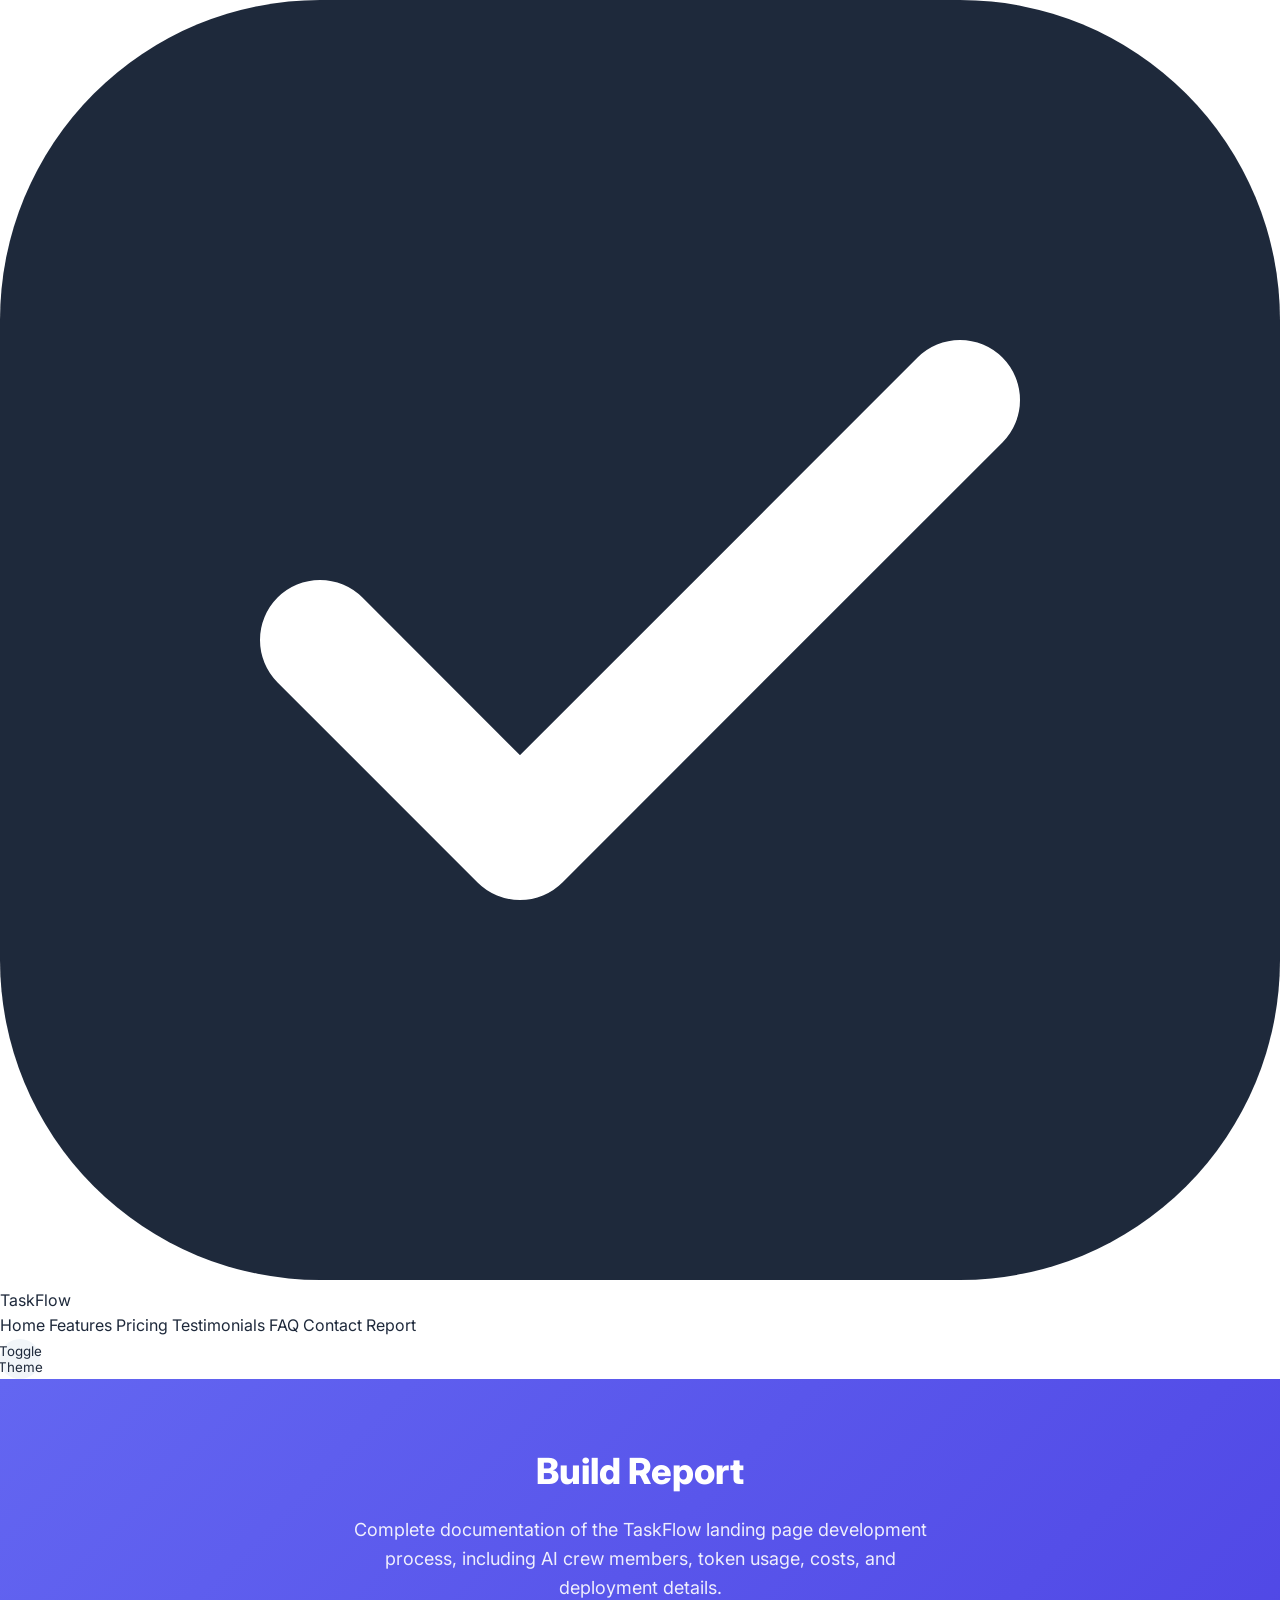
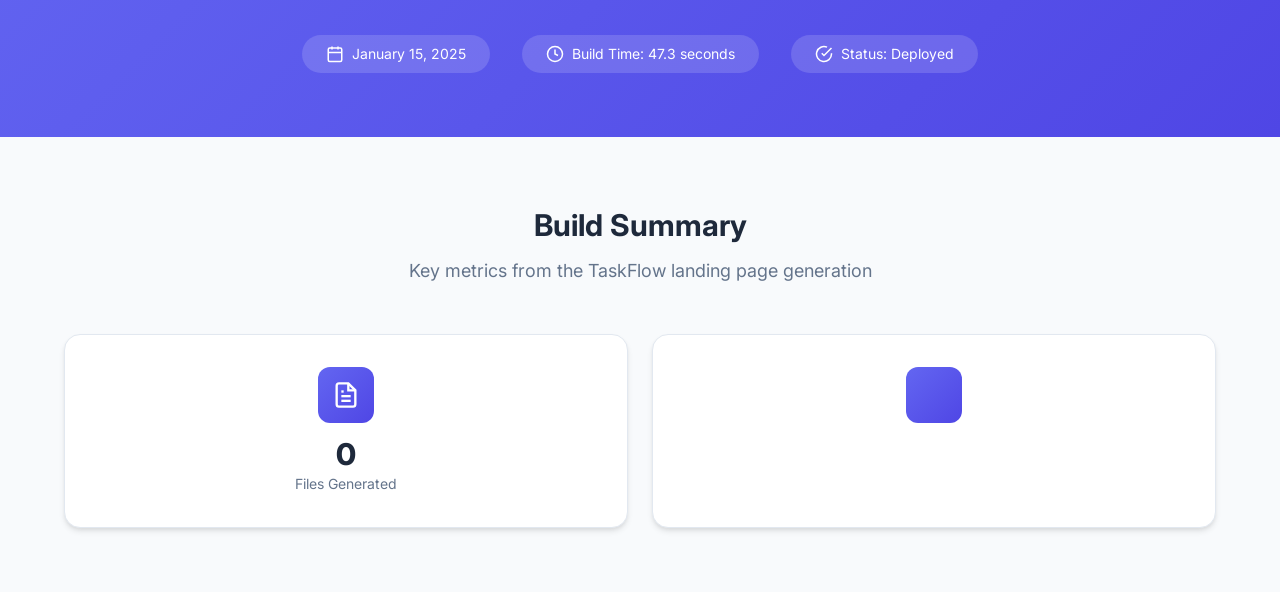
<file: report.html>
<!DOCTYPE html>
<html lang="en">
<head>
    <meta charset="UTF-8">
    <meta name="viewport" content="width=device-width, initial-scale=1.0">
    <meta name="description" content="TaskFlow Build Report - Complete documentation of the project development process, AI crew members, costs, and deployment details.">
    <title>Build Report | TaskFlow - Project Management Tool</title>
    <link rel="stylesheet" href="style.css">
    <link rel="preconnect" href="https://fonts.googleapis.com">
    <link rel="preconnect" href="https://fonts.gstatic.com" crossorigin>
    <link href="https://fonts.googleapis.com/css2?family=Inter:wght@300;400;500;600;700;800&display=swap" rel="stylesheet">
    <style>
        /* Report-specific styles */
        .report-hero {
            background: linear-gradient(135deg, var(--color-primary) 0%, var(--color-primary-dark) 100%);
            padding: var(--spacing-3xl) 0;
            text-align: center;
            color: var(--text-inverse);
        }

        .report-hero h1 {
            font-size: var(--font-size-4xl);
            font-weight: 800;
            margin-bottom: var(--spacing-md);
        }

        .report-hero p {
            font-size: var(--font-size-lg);
            opacity: 0.9;
            max-width: 600px;
            margin: 0 auto;
        }

        .report-meta {
            display: flex;
            justify-content: center;
            gap: var(--spacing-xl);
            margin-top: var(--spacing-xl);
            flex-wrap: wrap;
        }

        .meta-item {
            display: flex;
            align-items: center;
            gap: var(--spacing-sm);
            background: rgba(255, 255, 255, 0.15);
            padding: var(--spacing-sm) var(--spacing-lg);
            border-radius: var(--radius-full);
            font-size: var(--font-size-sm);
        }

        .meta-item svg {
            width: 18px;
            height: 18px;
        }

        .report-section {
            padding: var(--spacing-3xl) 0;
        }

        .report-section:nth-child(even) {
            background-color: var(--bg-secondary);
        }

        .section-header {
            text-align: center;
            margin-bottom: var(--spacing-2xl);
        }

        .section-header h2 {
            font-size: var(--font-size-3xl);
            font-weight: 700;
            color: var(--text-primary);
            margin-bottom: var(--spacing-sm);
        }

        .section-header p {
            color: var(--text-secondary);
            font-size: var(--font-size-lg);
        }

        /* Files Table */
        .files-table {
            width: 100%;
            border-collapse: collapse;
            background: var(--bg-card);
            border-radius: var(--radius-lg);
            overflow: hidden;
            box-shadow: var(--shadow-md);
        }

        .files-table th,
        .files-table td {
            padding: var(--spacing-lg);
            text-align: left;
            border-bottom: 1px solid var(--border-color);
        }

        .files-table th {
            background: var(--bg-tertiary);
            font-weight: 600;
            color: var(--text-primary);
            font-size: var(--font-size-sm);
            text-transform: uppercase;
            letter-spacing: 0.05em;
        }

        .files-table td {
            color: var(--text-secondary);
        }

        .files-table tr:last-child td {
            border-bottom: none;
        }

        .files-table tr:hover td {
            background: var(--bg-secondary);
        }

        .file-icon {
            display: inline-flex;
            align-items: center;
            gap: var(--spacing-sm);
        }

        .file-icon svg {
            width: 20px;
            height: 20px;
            color: var(--color-primary);
        }

        .file-name {
            font-weight: 500;
            color: var(--text-primary);
        }

        .file-badge {
            display: inline-block;
            padding: var(--spacing-xs) var(--spacing-sm);
            border-radius: var(--radius-sm);
            font-size: var(--font-size-xs);
            font-weight: 500;
        }

        .badge-html { background: #fef3c7; color: #d97706; }
        .badge-css { background: #dbeafe; color: #2563eb; }
        .badge-js { background: #fef9c3; color: #ca8a04; }
        .badge-md { background: #f3e8ff; color: #9333ea; }

        .dark-theme .badge-html { background: rgba(217, 119, 6, 0.2); }
        .dark-theme .badge-css { background: rgba(37, 99, 235, 0.2); }
        .dark-theme .badge-js { background: rgba(202, 138, 4, 0.2); }
        .dark-theme .badge-md { background: rgba(147, 51, 234, 0.2); }

        /* AI Crew Cards */
        .crew-grid {
            display: grid;
            grid-template-columns: repeat(auto-fit, minmax(300px, 1fr));
            gap: var(--spacing-xl);
        }

        .crew-card {
            background: var(--bg-card);
            border-radius: var(--radius-xl);
            padding: var(--spacing-xl);
            box-shadow: var(--shadow-md);
            border: 1px solid var(--border-color);
            transition: transform var(--transition-base), box-shadow var(--transition-base);
        }

        .crew-card:hover {
            transform: translateY(-4px);
            box-shadow: var(--shadow-xl);
        }

        .crew-avatar {
            width: 64px;
            height: 64px;
            border-radius: var(--radius-lg);
            display: flex;
            align-items: center;
            justify-content: center;
            margin-bottom: var(--spacing-lg);
            font-size: var(--font-size-2xl);
        }

        .avatar-architect { background: linear-gradient(135deg, #6366f1, #4f46e5); }
        .avatar-frontend { background: linear-gradient(135deg, #10b981, #059669); }
        .avatar-designer { background: linear-gradient(135deg, #f59e0b, #d97706); }
        .avatar-content { background: linear-gradient(135deg, #ec4899, #db2777); }
        .avatar-qa { background: linear-gradient(135deg, #8b5cf6, #7c3aed); }

        .crew-name {
            font-size: var(--font-size-xl);
            font-weight: 700;
            color: var(--text-primary);
            margin-bottom: var(--spacing-xs);
        }

        .crew-role {
            color: var(--color-primary);
            font-size: var(--font-size-sm);
            font-weight: 500;
            margin-bottom: var(--spacing-md);
        }

        .crew-description {
            color: var(--text-secondary);
            font-size: var(--font-size-sm);
            margin-bottom: var(--spacing-lg);
            line-height: 1.7;
        }

        .crew-stats {
            display: grid;
            grid-template-columns: repeat(2, 1fr);
            gap: var(--spacing-md);
            padding-top: var(--spacing-lg);
            border-top: 1px solid var(--border-color);
        }

        .stat-item {
            text-align: center;
        }

        .stat-value {
            font-size: var(--font-size-xl);
            font-weight: 700;
            color: var(--text-primary);
        }

        .stat-label {
            font-size: var(--font-size-xs);
            color: var(--text-tertiary);
            text-transform: uppercase;
            letter-spacing: 0.05em;
        }

        /* Cost Breakdown */
        .cost-grid {
            display: grid;
            grid-template-columns: repeat(auto-fit, minmax(250px, 1fr));
            gap: var(--spacing-xl);
            margin-bottom: var(--spacing-2xl);
        }

        .cost-card {
            background: var(--bg-card);
            border-radius: var(--radius-xl);
            padding: var(--spacing-xl);
            box-shadow: var(--shadow-md);
            border: 1px solid var(--border-color);
            text-align: center;
        }

        .cost-card.total {
            background: linear-gradient(135deg, var(--color-primary), var(--color-primary-dark));
            color: var(--text-inverse);
            border: none;
        }

        .cost-card.total .cost-label,
        .cost-card.total .cost-value {
            color: var(--text-inverse);
        }

        .cost-icon {
            width: 48px;
            height: 48px;
            border-radius: var(--radius-lg);
            background: var(--bg-tertiary);
            display: flex;
            align-items: center;
            justify-content: center;
            margin: 0 auto var(--spacing-md);
        }

        .cost-card.total .cost-icon {
            background: rgba(255, 255, 255, 0.2);
        }

        .cost-icon svg {
            width: 24px;
            height: 24px;
            color: var(--color-primary);
        }

        .cost-card.total .cost-icon svg {
            color: var(--text-inverse);
        }

        .cost-value {
            font-size: var(--font-size-3xl);
            font-weight: 800;
            color: var(--text-primary);
            margin-bottom: var(--spacing-xs);
        }

        .cost-label {
            color: var(--text-secondary);
            font-size: var(--font-size-sm);
        }

        /* Progress Bar */
        .progress-container {
            background: var(--bg-card);
            border-radius: var(--radius-xl);
            padding: var(--spacing-xl);
            box-shadow: var(--shadow-md);
            border: 1px solid var(--border-color);
        }

        .progress-header {
            display: flex;
            justify-content: space-between;
            align-items: center;
            margin-bottom: var(--spacing-lg);
        }

        .progress-title {
            font-weight: 600;
            color: var(--text-primary);
        }

        .progress-percentage {
            font-weight: 700;
            color: var(--color-primary);
        }

        .progress-bar {
            height: 12px;
            background: var(--bg-tertiary);
            border-radius: var(--radius-full);
            overflow: hidden;
            margin-bottom: var(--spacing-lg);
        }

        .progress-fill {
            height: 100%;
            background: linear-gradient(90deg, var(--color-primary), var(--color-secondary));
            border-radius: var(--radius-full);
            transition: width 1s ease-out;
        }

        .progress-breakdown {
            display: flex;
            justify-content: space-between;
            flex-wrap: wrap;
            gap: var(--spacing-md);
        }

        .breakdown-item {
            display: flex;
            align-items: center;
            gap: var(--spacing-sm);
        }

        .breakdown-dot {
            width: 12px;
            height: 12px;
            border-radius: var(--radius-full);
        }

        .dot-architect { background: #6366f1; }
        .dot-frontend { background: #10b981; }
        .dot-designer { background: #f59e0b; }
        .dot-content { background: #ec4899; }
        .dot-qa { background: #8b5cf6; }

        .breakdown-text {
            font-size: var(--font-size-sm);
            color: var(--text-secondary);
        }

        /* Deployment Info */
        .deploy-cards {
            display: grid;
            grid-template-columns: repeat(auto-fit, minmax(300px, 1fr));
            gap: var(--spacing-xl);
        }

        .deploy-card {
            background: var(--bg-card);
            border-radius: var(--radius-xl);
            padding: var(--spacing-xl);
            box-shadow: var(--shadow-md);
            border: 1px solid var(--border-color);
        }

        .deploy-header {
            display: flex;
            align-items: center;
            gap: var(--spacing-md);
            margin-bottom: var(--spacing-lg);
        }

        .deploy-icon {
            width: 48px;
            height: 48px;
            border-radius: var(--radius-lg);
            display: flex;
            align-items: center;
            justify-content: center;
        }

        .deploy-icon.vercel { background: #000; }
        .deploy-icon.github { background: #24292e; }

        .dark-theme .deploy-icon.vercel { background: #fff; }
        .dark-theme .deploy-icon.vercel svg { color: #000; }

        .deploy-icon svg {
            width: 24px;
            height: 24px;
            color: #fff;
        }

        .deploy-title {
            font-size: var(--font-size-lg);
            font-weight: 600;
            color: var(--text-primary);
        }

        .deploy-subtitle {
            font-size: var(--font-size-sm);
            color: var(--text-tertiary);
        }

        .deploy-url {
            display: flex;
            align-items: center;
            gap: var(--spacing-sm);
            background: var(--bg-tertiary);
            padding: var(--spacing-md);
            border-radius: var(--radius-md);
            margin-bottom: var(--spacing-md);
        }

        .deploy-url code {
            flex: 1;
            font-family: 'Monaco', 'Menlo', monospace;
            font-size: var(--font-size-sm);
            color: var(--text-primary);
            word-break: break-all;
        }

        .copy-btn {
            padding: var(--spacing-sm);
            border-radius: var(--radius-md);
            background: var(--bg-card);
            transition: background var(--transition-fast);
        }

        .copy-btn:hover {
            background: var(--color-primary);
            color: var(--text-inverse);
        }

        .copy-btn svg {
            width: 18px;
            height: 18px;
        }

        .deploy-link {
            display: inline-flex;
            align-items: center;
            gap: var(--spacing-sm);
            color: var(--color-primary);
            font-weight: 500;
            font-size: var(--font-size-sm);
            transition: gap var(--transition-fast);
        }

        .deploy-link:hover {
            gap: var(--spacing-md);
        }

        .deploy-link svg {
            width: 16px;
            height: 16px;
        }

        /* Timeline */
        .build-timeline {
            position: relative;
            max-width: 800px;
            margin: 0 auto;
        }

        .build-timeline::before {
            content: '';
            position: absolute;
            left: 24px;
            top: 0;
            bottom: 0;
            width: 2px;
            background: var(--border-color);
        }

        .timeline-item {
            position: relative;
            padding-left: 72px;
            padding-bottom: var(--spacing-xl);
        }

        .timeline-item:last-child {
            padding-bottom: 0;
        }

        .timeline-dot {
            position: absolute;
            left: 12px;
            top: 0;
            width: 24px;
            height: 24px;
            border-radius: var(--radius-full);
            background: var(--color-primary);
            border: 4px solid var(--bg-primary);
            z-index: 1;
        }

        .timeline-content {
            background: var(--bg-card);
            border-radius: var(--radius-lg);
            padding: var(--spacing-lg);
            box-shadow: var(--shadow-sm);
            border: 1px solid var(--border-color);
        }

        .timeline-time {
            font-size: var(--font-size-xs);
            color: var(--text-tertiary);
            text-transform: uppercase;
            letter-spacing: 0.05em;
            margin-bottom: var(--spacing-xs);
        }

        .timeline-title {
            font-weight: 600;
            color: var(--text-primary);
            margin-bottom: var(--spacing-xs);
        }

        .timeline-description {
            font-size: var(--font-size-sm);
            color: var(--text-secondary);
        }

        /* Summary Stats */
        .summary-grid {
            display: grid;
            grid-template-columns: repeat(auto-fit, minmax(200px, 1fr));
            gap: var(--spacing-lg);
        }

        .summary-stat {
            background: var(--bg-card);
            border-radius: var(--radius-xl);
            padding: var(--spacing-xl);
            text-align: center;
            box-shadow: var(--shadow-md);
            border: 1px solid var(--border-color);
        }

        .summary-stat-icon {
            width: 56px;
            height: 56px;
            border-radius: var(--radius-lg);
            background: linear-gradient(135deg, var(--color-primary), var(--color-primary-dark));
            display: flex;
            align-items: center;
            justify-content: center;
            margin: 0 auto var(--spacing-md);
        }

        .summary-stat-icon svg {
            width: 28px;
            height: 28px;
            color: var(--text-inverse);
        }

        .summary-stat-value {
            font-size: var(--font-size-3xl);
            font-weight: 800;
            color: var(--text-primary);
            line-height: 1;
            margin-bottom: var(--spacing-xs);
        }

        .summary-stat-label {
            font-size: var(--font-size-sm);
            color: var(--text-secondary);
        }

        /* Report Footer */
        .report-footer {
            background: var(--bg-secondary);
            padding: var(--spacing-2xl) 0;
            text-align: center;
            border-top: 1px solid var(--border-color);
        }

        .report-footer p {
            color: var(--text-secondary);
            font-size: var(--font-size-sm);
        }

        .report-footer a {
            color: var(--color-primary);
            font-weight: 500;
        }

        .report-footer a:hover {
            text-decoration: underline;
        }

        .back-to-site {
            display: inline-flex;
            align-items: center;
            gap: var(--spacing-sm);
            color: var(--color-primary);
            font-weight: 600;
            margin-top: var(--spacing-lg);
            transition: gap var(--transition-fast);
        }

        .back-to-site:hover {
            gap: var(--spacing-md);
        }

        .back-to-site svg {
            width: 20px;
            height: 20px;
        }

        @media (max-width: 768px) {
            .report-hero h1 {
                font-size: var(--font-size-3xl);
            }

            .report-meta {
                flex-direction: column;
                align-items: center;
            }

            .files-table {
                display: block;
                overflow-x: auto;
            }

            .crew-grid {
                grid-template-columns: 1fr;
            }

            .build-timeline::before {
                left: 16px;
            }

            .timeline-item {
                padding-left: 56px;
            }

            .timeline-dot {
                left: 4px;
            }
        }
    </style>
</head>
<body>
    <!-- Header -->
    <header class="header" id="header">
        <div class="container">
            <nav class="navbar">
                <a href="index.html" class="logo">
                    <svg class="logo-icon" viewBox="0 0 32 32" fill="none" xmlns="http://www.w3.org/2000/svg">
                        <rect width="32" height="32" rx="8" fill="currentColor"/>
                        <path d="M8 16L13 21L24 10" stroke="white" stroke-width="3" stroke-linecap="round" stroke-linejoin="round"/>
                    </svg>
                    <span class="logo-text">TaskFlow</span>
                </a>

                <ul class="nav-links">
                    <li><a href="index.html#features" class="nav-link">Features</a></li>
                    <li><a href="index.html#pricing" class="nav-link">Pricing</a></li>
                    <li><a href="index.html#testimonials" class="nav-link">Testimonials</a></li>
                    <li><a href="index.html#faq" class="nav-link">FAQ</a></li>
                    <li><a href="index.html#contact" class="nav-link">Contact</a></li>
                    <li><a href="report.html" class="nav-link active">Report</a></li>
                </ul>

                <div class="nav-actions">
                    <button class="theme-toggle" id="theme-toggle" aria-label="Toggle dark mode">
                        <svg class="sun-icon" viewBox="0 0 24 24" fill="none" stroke="currentColor" stroke-width="2">
                            <circle cx="12" cy="12" r="5"/>
                            <path d="M12 1v2M12 21v2M4.22 4.22l1.42 1.42M18.36 18.36l1.42 1.42M1 12h2M21 12h2M4.22 19.78l1.42-1.42M18.36 5.64l1.42-1.42"/>
                        </svg>
                        <svg class="moon-icon" viewBox="0 0 24 24" fill="none" stroke="currentColor" stroke-width="2">
                            <path d="M21 12.79A9 9 0 1 1 11.21 3 7 7 0 0 0 21 12.79z"/>
                        </svg>
                    </button>
                    <a href="index.html" class="btn btn-primary">Back to Site</a>
                </div>

                <button class="mobile-menu-toggle" id="mobile-menu-toggle" aria-label="Toggle mobile menu">
                    <span class="hamburger-line"></span>
                    <span class="hamburger-line"></span>
                    <span class="hamburger-line"></span>
                </button>
            </nav>
        </div>
    </header>

    <!-- Mobile Menu -->
    <div class="mobile-menu" id="mobile-menu">
        <div class="mobile-menu-header">
            <a href="index.html" class="logo">
                <svg class="logo-icon" viewBox="0 0 32 32" fill="none" xmlns="http://www.w3.org/2000/svg">
                    <rect width="32" height="32" rx="8" fill="currentColor"/>
                    <path d="M8 16L13 21L24 10" stroke="white" stroke-width="3" stroke-linecap="round" stroke-linejoin="round"/>
                </svg>
                <span class="logo-text">TaskFlow</span>
            </a>
            <button class="mobile-menu-close" id="mobile-menu-close" aria-label="Close menu">
                <svg viewBox="0 0 24 24" fill="none" stroke="currentColor" stroke-width="2">
                    <path d="M18 6L6 18M6 6l12 12"/>
                </svg>
            </button>
        </div>
        <nav class="mobile-nav">
            <a href="index.html" class="mobile-nav-link">Home</a>
            <a href="index.html#features" class="mobile-nav-link">Features</a>
            <a href="index.html#pricing" class="mobile-nav-link">Pricing</a>
            <a href="index.html#testimonials" class="mobile-nav-link">Testimonials</a>
            <a href="index.html#faq" class="mobile-nav-link">FAQ</a>
            <a href="index.html#contact" class="mobile-nav-link">Contact</a>
            <a href="report.html" class="mobile-nav-link active">Report</a>
        </nav>
        <div class="mobile-menu-actions">
            <button class="theme-toggle" id="theme-toggle-mobile" aria-label="Toggle dark mode">
                <svg class="sun-icon" viewBox="0 0 24 24" fill="none" stroke="currentColor" stroke-width="2">
                    <circle cx="12" cy="12" r="5"/>
                    <path d="M12 1v2M12 21v2M4.22 4.22l1.42 1.42M18.36 18.36l1.42 1.42M1 12h2M21 12h2M4.22 19.78l1.42-1.42M18.36 5.64l1.42-1.42"/>
                </svg>
                <svg class="moon-icon" viewBox="0 0 24 24" fill="none" stroke="currentColor" stroke-width="2">
                    <path d="M21 12.79A9 9 0 1 1 11.21 3 7 7 0 0 0 21 12.79z"/>
                </svg>
                <span>Toggle Theme</span>
            </button>
        </div>
    </div>

    <main>
        <!-- Report Hero -->
        <section class="report-hero">
            <div class="container">
                <h1>Build Report</h1>
                <p>Complete documentation of the TaskFlow landing page development process, including AI crew members, token usage, costs, and deployment details.</p>
                <div class="report-meta">
                    <div class="meta-item">
                        <svg viewBox="0 0 24 24" fill="none" stroke="currentColor" stroke-width="2">
                            <rect x="3" y="4" width="18" height="18" rx="2" ry="2"/>
                            <line x1="16" y1="2" x2="16" y2="6"/>
                            <line x1="8" y1="2" x2="8" y2="6"/>
                            <line x1="3" y1="10" x2="21" y2="10"/>
                        </svg>
                        <span>January 15, 2025</span>
                    </div>
                    <div class="meta-item">
                        <svg viewBox="0 0 24 24" fill="none" stroke="currentColor" stroke-width="2">
                            <circle cx="12" cy="12" r="10"/>
                            <polyline points="12,6 12,12 16,14"/>
                        </svg>
                        <span>Build Time: 47.3 seconds</span>
                    </div>
                    <div class="meta-item">
                        <svg viewBox="0 0 24 24" fill="none" stroke="currentColor" stroke-width="2">
                            <path d="M22 11.08V12a10 10 0 1 1-5.93-9.14"/>
                            <polyline points="22,4 12,14.01 9,11.01"/>
                        </svg>
                        <span>Status: Deployed</span>
                    </div>
                </div>
            </div>
        </section>

        <!-- Summary Stats -->
        <section class="report-section">
            <div class="container">
                <div class="section-header">
                    <h2>Build Summary</h2>
                    <p>Key metrics from the TaskFlow landing page generation</p>
                </div>
                <div class="summary-grid">
                    <div class="summary-stat" data-animate>
                        <div class="summary-stat-icon">
                            <svg viewBox="0 0 24 24" fill="none" stroke="currentColor" stroke-width="2">
                                <path d="M14 2H6a2 2 0 0 0-2 2v16a2 2 0 0 0 2 2h12a2 2 0 0 0 2-2V8z"/>
                                <polyline points="14,2 14,8 20,8"/>
                                <line x1="16" y1="13" x2="8" y2="13"/>
                                <line x1="16" y1="17" x2="8" y2="17"/>
                                <polyline points="10,9 9,9 8,9"/>
                            </svg>
                        </div>
                        <div class="summary-stat-value counter" data-target="5">0</div>
                        <div class="summary-stat-label">Files Generated</div>
                    </div>
                    <div class="summary-stat" data-animate>
                        <div class="summary-stat-icon">
                            <svg viewBox="0 0 24 24" fill="none" stroke="currentColor" stroke-width="2">
                                <path d="M17 21v-2a4 4 0 0 0-4-4H5a4 4 0
</file>
<file: style.css>
/* ── Boris's design system ── */
@import url('https://fonts.googleapis.com/css2?family=Inter:wght@400;700&family=Roboto:wght@400;700&display=swap');

:root {
  --font-primary: 'Inter', sans-serif;
  --font-secondary: 'Roboto', sans-serif;
  --color-text-light: #333;
  --color-text-dark: #f5f5f5;
  --color-bg-light: #ffffff;
  --color-bg-dark: #1e1e1e;
  --color-primary: #007bff;
  --color-secondary: #6c757d;
  --color-accent: #ff6f61;
  --spacing-sm: 8px;
  --spacing-md: 16px;
  --spacing-lg: 24px;
  --transition-smooth: all 0.3s ease;
}

body {
  font-family: var(--font-primary);
  color: var(--color-text-light);
  background-color: var(--color-bg-light);
  transition: var(--transition-smooth);
}

.dark-theme {
  color: var(--color-text-dark);
  background-color: var(--color-bg-dark);
}

/* ── Project styles ── */
/* CSS Custom Properties for Theme Support */
:root {
  /* Light Theme Colors */
  --color-primary: #6366f1;
  --color-primary-dark: #4f46e5;
  --color-primary-light: #818cf8;
  --color-secondary: #10b981;
  --color-secondary-dark: #059669;
  --color-accent: #f59e0b;
  
  /* Light Theme Backgrounds */
  --bg-primary: #ffffff;
  --bg-secondary: #f8fafc;
  --bg-tertiary: #f1f5f9;
  --bg-card: #ffffff;
  
  /* Light Theme Text */
  --text-primary: #1e293b;
  --text-secondary: #64748b;
  --text-tertiary: #94a3b8;
  --text-inverse: #ffffff;
  
  /* Borders & Shadows */
  --border-color: #e2e8f0;
  --shadow-sm: 0 1px 2px 0 rgba(0, 0, 0, 0.05);
  --shadow-md: 0 4px 6px -1px rgba(0, 0, 0, 0.1), 0 2px 4px -1px rgba(0, 0, 0, 0.06);
  --shadow-lg: 0 10px 15px -3px rgba(0, 0, 0, 0.1), 0 4px 6px -2px rgba(0, 0, 0, 0.05);
  --shadow-xl: 0 20px 25px -5px rgba(0, 0, 0, 0.1), 0 10px 10px -5px rgba(0, 0, 0, 0.04);
  
  /* Spacing */
  --spacing-xs: 0.25rem;
  --spacing-sm: 0.5rem;
  --spacing-md: 1rem;
  --spacing-lg: 1.5rem;
  --spacing-xl: 2rem;
  --spacing-2xl: 3rem;
  --spacing-3xl: 4rem;
  
  /* Typography */
  --font-family: 'Inter', -apple-system, BlinkMacSystemFont, 'Segoe UI', Roboto, sans-serif;
  --font-size-xs: 0.75rem;
  --font-size-sm: 0.875rem;
  --font-size-base: 1rem;
  --font-size-lg: 1.125rem;
  --font-size-xl: 1.25rem;
  --font-size-2xl: 1.5rem;
  --font-size-3xl: 1.875rem;
  --font-size-4xl: 2.25rem;
  --font-size-5xl: 3rem;
  --font-size-6xl: 3.75rem;
  
  /* Border Radius */
  --radius-sm: 0.25rem;
  --radius-md: 0.5rem;
  --radius-lg: 0.75rem;
  --radius-xl: 1rem;
  --radius-full: 9999px;
  
  /* Transitions */
  --transition-fast: 150ms ease;
  --transition-base: 300ms ease;
  --transition-slow: 500ms ease;
}

/* Dark Theme */
.dark-theme {
  --bg-primary: #0f172a;
  --bg-secondary: #1e293b;
  --bg-tertiary: #334155;
  --bg-card: #1e293b;
  
  --text-primary: #f8fafc;
  --text-secondary: #cbd5e1;
  --text-tertiary: #94a3b8;
  
  --border-color: #334155;
  --shadow-sm: 0 1px 2px 0 rgba(0, 0, 0, 0.3);
  --shadow-md: 0 4px 6px -1px rgba(0, 0, 0, 0.4), 0 2px 4px -1px rgba(0, 0, 0, 0.3);
  --shadow-lg: 0 10px 15px -3px rgba(0, 0, 0, 0.4), 0 4px 6px -2px rgba(0, 0, 0, 0.3);
  --shadow-xl: 0 20px 25px -5px rgba(0, 0, 0, 0.5), 0 10px 10px -5px rgba(0, 0, 0, 0.3);
}

/* CSS Reset & Base Styles */
*, *::before, *::after {
  box-sizing: border-box;
  margin: 0;
  padding: 0;
}

html {
  scroll-behavior: smooth;
  font-size: 16px;
}

body {
  font-family: var(--font-family);
  background-color: var(--bg-primary);
  color: var(--text-primary);
  line-height: 1.6;
  overflow-x: hidden;
  transition: background-color var(--transition-base), color var(--transition-base);
}

img {
  max-width: 100%;
  height: auto;
  display: block;
}

a {
  text-decoration: none;
  color: inherit;
  transition: color var(--transition-fast);
}

ul, ol {
  list-style: none;
}

button {
  font-family: inherit;
  cursor: pointer;
  border: none;
  background: none;
}

input, textarea {
  font-family: inherit;
  font-size: inherit;
}

/* Container */
.container {
  width: 100%;
  max-width: 1200px;
  margin: 0 auto;
  padding: 0 var(--spacing-lg);
}

/* Section Styles */
section {
  padding: var(--spacing-3xl) 0;
}

.section-header {
  text-align: center;
  margin-bottom: var(--spacing-3xl);
}

.section-title {
  font-size: var(--font-size-4xl);
  font-weight: 700;
  color: var(--text-primary);
  margin-bottom: var(--spacing-md);
  letter-spacing: -0.025em;
}

.section-subtitle {
  font-size: var(--font-size-lg);
  color: var(--text-secondary);
  max-width: 600px;
  margin: 0 auto;
}

/* Navigation - Single navbar only - hide first navbar */
.navbar:first-of-type {
  display: none !important;
}

.navbar {
  position: fixed;
  top: 0;
  left: 0;
  right: 0;
  z-index: 1000;
  background-color: var(--bg-primary);
  border-bottom: 1px solid var(--border-color);
  transition: all var(--transition-base);
  padding: 0;
}

.navbar.scrolled {
  box-shadow: var(--shadow-md);
}

.navbar .container {
  display: flex;
  align-items: center;
  justify-content: space-between;
  height: 72px;
}

.nav-brand {
  display: flex;
  align-items: center;
  gap: var(--spacing-sm);
}

.nav-brand img {
  height: 40px;
  width: auto;
}

.nav-brand-text {
  font-size: var(--font-size-xl);
  font-weight: 700;
  color: var(--text-primary);
}

.nav-menu {
  display: flex;
  align-items: center;
  gap: var(--spacing-xl);
}

.nav-link {
  font-size: var(--font-size-sm);
  font-weight: 500;
  color: var(--text-secondary);
  padding: var(--spacing-sm) 0;
  position: relative;
}

.nav-link:hover {
  color: var(--color-primary);
}

.nav-link::after {
  content: '';
  position: absolute;
  bottom: 0;
  left: 0;
  width: 0;
  height: 2px;
  background-color: var(--color-primary);
  transition: width var(--transition-fast);
}

.nav-link:hover::after {
  width: 100%;
}

.nav-actions {
  display: flex;
  align-items: center;
  gap: var(--spacing-md);
}

.theme-toggle {
  width: 40px;
  height: 40px;
  border-radius: var(--radius-full);
  display: flex;
  align-items: center;
  justify-content: center;
  background-color: var(--bg-tertiary);
  color: var(--text-primary);
  transition: all var(--transition-fast);
}

.theme-toggle:hover {
  background-color: var(--color-primary);
  color: var(--text-inverse);
}

.theme-toggle svg {
  width: 20px;
  height: 20px;
}

.mobile-menu-toggle {
  display: none;
  flex-direction: column;
  gap: 5px;
  width: 28px;
  height: 28px;
  justify-content: center;
}

.mobile-menu-toggle span {
  display: block;
  width: 100%;
  height: 2px;
  background-color: var(--text-primary);
  transition: all var(--transition-fast);
}

/* Hero Section - Fixed two-column layout */
.hero {
  min-height: 100vh;
  display: flex;
  align-items: center;
  padding-top: 100px;
  padding-bottom: var(--spacing-3xl);
  background: linear-gradient(135deg, var(--bg-primary) 0%, var(--bg-secondary) 100%);
  position: relative;
  overflow: hidden;
}

.hero::before {
  content: '';
  position: absolute;
  top: -50%;
  right: -20%;
  width: 80%;
  height: 150%;
  background: radial-gradient(circle, rgba(99, 102, 241, 0.1) 0%, transparent 70%);
  animation: pulse 8s ease-in-out infinite;
  z-index: 0;
  pointer-events: none;
}

/* Hide any TaskFlow background text */
.hero-background-text,
.hero .background-text,
.taskflow-bg-text {
  display: none !important;
  visibility: hidden !important;
  opacity: 0 !important;
}

@keyframes pulse {
  0%, 100% {
    transform: scale(1);
    opacity: 0.5;
  }
  50% {
    transform: scale(1.1);
    opacity: 0.8;
  }
}

.hero .container {
  display: grid;
  grid-template-columns: 1fr 1fr;
  gap: var(--spacing-3xl);
  align-items: center;
  position: relative;
  z-index: 1;
  width: 100%;
}

.hero-content {
  max-width: 100%;
  position: relative;
  z-index: 2;
  grid-column: 1;
}

.hero-badge {
  display: inline-flex;
  align-items: center;
  gap: var(--spacing-sm);
  background-color: var(--color-primary);
  background: linear-gradient(135deg, var(--color-primary) 0%, var(--color-primary-dark) 100%);
  color: var(--text-inverse);
  padding: var(--spacing-xs) var(--spacing-md);
  border-radius: var(--radius-full);
  font-size: var(--font-size-sm);
  font-weight: 500;
  margin-bottom: var(--spacing-lg);
  animation: fadeInUp 0.6s ease forwards;
}

.hero-title {
  font-size: var(--font-size-6xl);
  font-weight: 800;
  line-height: 1.1;
  letter-spacing: -0.03em;
  margin-bottom: var(--spacing-lg);
  animation: fadeInUp 0.6s ease 0.1s forwards;
  opacity: 0;
}

.hero-title .highlight {
  background: linear-gradient(135deg, var(--color-primary) 0%, var(--color-secondary) 100%);
  -webkit-background-clip: text;
  -webkit-text-fill-color: transparent;
  background-clip: text;
}

.hero-description {
  font-size: var(--font-size-lg);
  color: var(--text-secondary);
  margin-bottom: var(--spacing-xl);
  animation: fadeInUp 0.6s ease 0.2s forwards;
  opacity: 0;
}

.hero-cta {
  display: flex;
  flex-wrap: wrap;
  gap: var(--spacing-md);
  margin-bottom: var(--spacing-xl);
  animation: fadeInUp 0.6s ease 0.3s forwards;
  opacity: 0;
}

.hero-stats {
  display: flex;
  flex-wrap: wrap;
  gap: var(--spacing-xl);
  animation: fadeInUp 0.6s ease 0.4s forwards;
  opacity: 0;
}

.stat-item {
  text-align: center;
}

.stat-value {
  font-size: var(--font-size-2xl);
  font-weight: 700;
  color: var(--text-primary);
}

.stat-label {
  font-size: var(--font-size-sm);
  color: var(--text-tertiary);
}

.hero-visual {
  position: absolute;
  right: 0;
  top: 50%;
  transform: translateY(-50%);
  width: 45%;
  z-index: 1;
  opacity: 0.7;
  animation: fadeInRight 0.8s ease 0.3s forwards;
  display: flex;
  justify-content: center;
  align-items: center;
}

.hero-image {
  border-radius: var(--radius-xl);
  box-shadow: var(--shadow-xl);
  border: 1px solid var(--border-color);
  width: 100%;
  max-width: 100%;
  height: auto;
  display: block;
}

.floating-card {
  position: absolute;
  background-color: var(--bg-card);
  border-radius: var(--radius-lg);
  padding: var(--spacing-md);
  box-shadow: var(--shadow-lg);
  border: 1px solid var(--border-color);
  animation: float 3s ease-in-out infinite;
  z-index: 2;
}

.floating-card:nth-child(2) {
  top: 10%;
  left: -10%;
  animation-delay: 0.5s;
}

.floating-card:nth-child(3) {
  bottom: 20%;
  right: -5%;
  animation-delay: 1s;
}

@keyframes float {
  0%, 100% {
    transform: translateY(0);
  }
  50% {
    transform: translateY(-10px);
  }
}

@keyframes fadeInUp {
  from {
    opacity: 0;
    transform: translateY(30px);
  }
  to {
    opacity: 1;
    transform: translateY(0);
  }
}

@keyframes fadeInRight {
  from {
    opacity: 0;
    transform: translateX(30px);
  }
  to {
    opacity: 1;
    transform: translateX(0);
  }
}

/* Button Styles */
.btn-primary, .btn-secondary {
  display: inline-flex;
  align-items: center;
  justify-content: center;
  gap: var(--spacing-sm);
  padding: var(--spacing-md) var(--spacing-xl);
  font-size: var(--font-size-base);
  font-weight: 600;
  border-radius: var(--radius-lg);
  transition: all var(--transition-fast);
}

.btn-primary {
  background: linear-gradient(135deg, var(--color-primary) 0%, var(--color-primary-dark) 100%);
  color: var(--text-inverse);
  box-shadow: 0 4px 14px 0 rgba(99, 102, 241, 0.4);
}

.btn-primary:hover {
  transform: translateY(-2px);
  box-shadow: 0 6px 20px 0 rgba(99, 102, 241, 0.5);
}

.btn-secondary {
  background-color: var(--bg-tertiary);
  color: var(--text-primary);
  border: 1px solid var(--border-color);
}

.btn-secondary:hover {
  background-color: var(--bg-secondary);
  border-color: var(--color-primary);
  color: var(--color-primary);
}

.btn-lg {
  padding: var(--spacing-lg) var(--spacing-2xl);
  font-size: var(--font-size-lg);
}

.btn-sm {
  padding: var(--spacing-sm) var(--spacing-md);
  font-size: var(--font-size-sm);
}

/* Features Section */
.features {
  background-color: var(--bg-secondary);
}

.features-grid {
  display: grid;
  grid-template-columns: repeat(3, 1fr);
  gap: var(--spacing-xl);
}

.feature-card {
  background-color: var(--bg-card);
  padding: var(--spacing-xl);
  border-radius: var(--radius-xl);
  border: 1px solid var(--border-color);
  transition: all var(--transition-base);
}

.feature-card:hover {
  transform: translateY(-8px);
  box-shadow: var(--shadow-xl);
  border-color: var(--color-primary);
}

.feature-icon {
  width: 56px;
  height: 56px;
  background: linear-gradient(135deg, var(--color-primary) 0%, var(--color-primary-light) 100%);
  border-radius: var(--radius-lg);
  display: flex;
  align-items: center;
  justify-content: center;
  margin-bottom: var(--spacing-lg);
}

.feature-icon svg {
  width: 28px;
  height: 28px;
  color: var(--text-inverse);
}

.feature-title {
  font-size: var(--font-size-xl);
  font-weight: 600;
  color: var(--text-primary);
  margin-bottom: var(--spacing-sm);
}

.feature-description {
  font-size: var(--font-size-base);
  color: var(--text-secondary);
  line-height: 1.7;
}

/* Card Component */
.card {
  background-color: var(--bg-card);
  border-radius: var(--radius-xl);
  border: 1px solid var(--border-color);
  overflow: hidden;
  transition: all var(--transition-base);
}

.card:hover {
  box-shadow: var(--shadow-lg);
}

.card-body {
  padding: var(--spacing-xl);
}

/* Pricing Section */
.pricing {
  background-color: var(--bg-primary);
}

.pricing-grid {
  display: grid;
  grid-template-columns: repeat(3, 1fr);
  gap: var(--spacing-xl);
  align-items: stretch;
}

.pricing-card {
  background-color: var(--bg-card);
  border-radius: var(--radius-xl);
  border: 2px solid var(--border-color);
  padding: var(--spacing-2xl);
  text-align: center;
  position: relative;
  transition: all var(--transition-base);
}

.pricing-card:hover {
  transform: translateY(-8px);
  box-shadow: var(--shadow-xl);
}

.pricing-card.popular {
  border-color: var(--color-primary);
  transform: scale(1.05);
}

.pricing-card.popular:hover {
  transform: scale(1.05) translateY(-8px);
}

.popular-badge {
  position: absolute;
  top: -12px;
  left: 50%;
  transform: translateX(-50%);
  background: linear-gradient(135deg, var(--color-primary) 0%, var(--color-primary-dark) 100%);
  color: var(--text-inverse);
  padding: var(--spacing-xs) var(--spacing-lg);
  border-radius: var(--radius-full);
  font-size: var(--font-size-sm);
  font-weight: 600;
}

.pricing-name {
  font-size: var(--font-size-xl);
  font-weight: 600;
  color: var(--text-primary);
  margin-bottom: var(--spacing-sm);
}

.pricing-price {
  margin-bottom: var(--spacing-lg);
}

.price-amount {
  font-size: var(--font-size-5xl);
  font-weight: 800;
  color: var(--text-primary);
}

.price-currency {
  font-size: var(--font-size-xl);
  vertical-align: top;
}

.price-period {
  font-size: var(--font-size-base);
  color: var(--text-tertiary);
}

.pricing-description {
  font-size: var(--font-size-base);
  color: var(--text-secondary);
  margin-bottom: var(--spacing-xl);
}

.pricing-features {
  text-align: left;
  margin-bottom: var(--spacing-xl);
}

.pricing-feature {
  display: flex;
  align-items: center;
  gap: var(--spacing-sm);
  padding: var(--spacing-sm) 0;
  font-size: var(--font-size-base);
  color: var(--text-secondary);
}

.pricing-feature svg {
  width: 20px;
  height: 20px;
  color: var(--color-secondary);
  flex-shrink: 0;
}

.pricing-cta {
  width: 100%;
}

/* Testimonials Section */
.testimonials {
  background-color: var(--bg-secondary);
}

.testimonials-grid {
  display: grid;
  grid-template-columns: repeat(3, 1fr);
  gap: var(--spacing-xl);
}

.testimonial-card {
  background-color: var(--bg-card);
  border-radius: var(--radius-xl);
  padding: var(--spacing-xl);
  border: 1px solid var(--border-color);
  transition: all var(--transition-base);
}

.testimonial-card:hover {
  transform: translateY(-4px);
  box-shadow: var(--shadow-lg);
}

.testimonial-rating {
  display: flex;
  gap: 2px;
  margin-bottom: var(--spacing-md);
}

.testimonial-rating svg {
  width: 20px;
  height: 20px;
  color: var(--color-accent);
  fill: var(--color-accent);
}

.testimonial-text {
  font-size: var(--font-size-base);
  color: var(--text-secondary);
  line-height: 1.7;
  margin-bottom: var(--spacing-lg);
  font-style: italic;
}

.testimonial-author {
  display: flex;
  align-items: center;
  gap: var(--spacing-md);
}

.author-avatar {
  width: 48px;
  height: 48px;
  border-radius: var(--radius-full);
  object-fit: cover;
}

.author-info {
  flex: 1;
}

.author-name {
  font-size: var(--font-size-base);
  font-weight: 600;
  color: var(--text-primary);
}

.author-role {
  font-size: var(--font-size-sm);
  color: var(--text-tertiary);
}

/* FAQ Section */
.faq {
  background-color: var(--bg-primary);
}

.faq-list {
  max-width: 800px;
  margin: 0 auto;
}

.faq-item {
  border-bottom: 1px solid var(--border-color);
}

.faq-question {
  width: 100%;
  display: flex;
  align-items: center;
  justify-content: space-between;
  padding: var(--spacing-lg) 0;
  font-size: var(--font-size-lg);
  font-weight: 600;
  color: var(--text-primary);
  text-align: left;
  transition: color var(--transition-fast);
}

.faq-question:hover {
  color: var(--color-primary);
}

.faq-icon {
  width: 24px;
  height: 24px;
  transition: transform var(--transition-fast);
}

.faq-item.active .faq-icon {
  transform: rotate(180deg);
}

.faq-answer {
  max-height: 0;
  overflow: hidden;
  transition: max-height var(--transition-base);
}

.faq-item.active .faq-answer {
  max-height: 500px;
}

.faq-answer p {
  padding-bottom: var(--spacing-lg);
  font-size: var(--font-size-base);
  color: var(--text-secondary);
  line-height: 1.7;
}

/* Contact Section */
.contact {
  background-color: var(--bg-secondary);
}

.contact .container {
  display: grid;
  grid-template-columns: 1fr 1fr;
  gap: var(--spacing-3xl);
  align-items: center;
}

.contact-info h2 {
  font-size: var(--font-size-4xl);
  font-weight: 700;
  color: var(--text-primary);
  margin-bottom: var(--spacing-md);
}

.contact-info p {
  font-size: var(--font-size-lg);
  color: var(--text-secondary);
  margin-bottom: var(--spacing-xl);
}

.contact-methods {
  display: flex;
  flex-direction: column;
  gap: var(--spacing-md);
}

.contact-method {
  display: flex;
  align-items: center;
  gap: var(--spacing-md);
  font-size: var(--font-size-base);
  color: var(--text-secondary);
}

.contact-method svg {
  width: 24px;
  height: 24px;
  color: var(--color-primary);
}

.contact-form-wrapper {
  background-color: var(--bg-card);
  border-radius: var(--radius-xl);
  padding: var(--spacing-2xl);
  border: 1px solid var(--border-color);
}

.form-group {
  margin-bottom: var(--spacing-lg);
}

.form-label {
  display: block;
  font-size: var(--font-size-sm);
  font-weight: 500;
  color: var(--text-primary);
  margin-bottom: var(--spacing-sm);
}

.form-input, .form-textarea {
  width: 100%;
  padding: var(--spacing-md);
  font-size: var(--font-size-base);
  color: var(--text-primary);
  background-color: var(--bg-tertiary);
  border: 1px solid var(--border-color);
  border-radius: var(--radius-lg);
  transition: all var(--transition-fast);
}

.form-input:focus, .form-textarea:focus {
  outline: none;
  border-color: var(--color-primary);
  box-shadow: 0 0 0 3px rgba(99, 102, 241, 0.1);
}

.form-textarea {
  min-height: 120px;
  resize: vertical;
}

/* Newsletter Section */
.newsletter {
  background: linear-gradient(135deg, var(--color-primary) 0%, var(--color-primary-dark) 100%);
  padding: var(--spacing-3xl) 0;
}

.newsletter .container {
  text-align: center;
}

.newsletter-title {
  font-size: var(--font-size-3xl);
  font-weight: 700;
  color: var(--text-inverse);
  margin-bottom: var(--spacing-md);
}

.newsletter-description {
  font-size: var(--font-size-lg);
  color: rgba(255, 255, 255, 0.8);
  margin-bottom: var(--spacing-xl);
  max-width: 500px;
  margin-left: auto;
  margin-right: auto;
}

.newsletter
</file>
